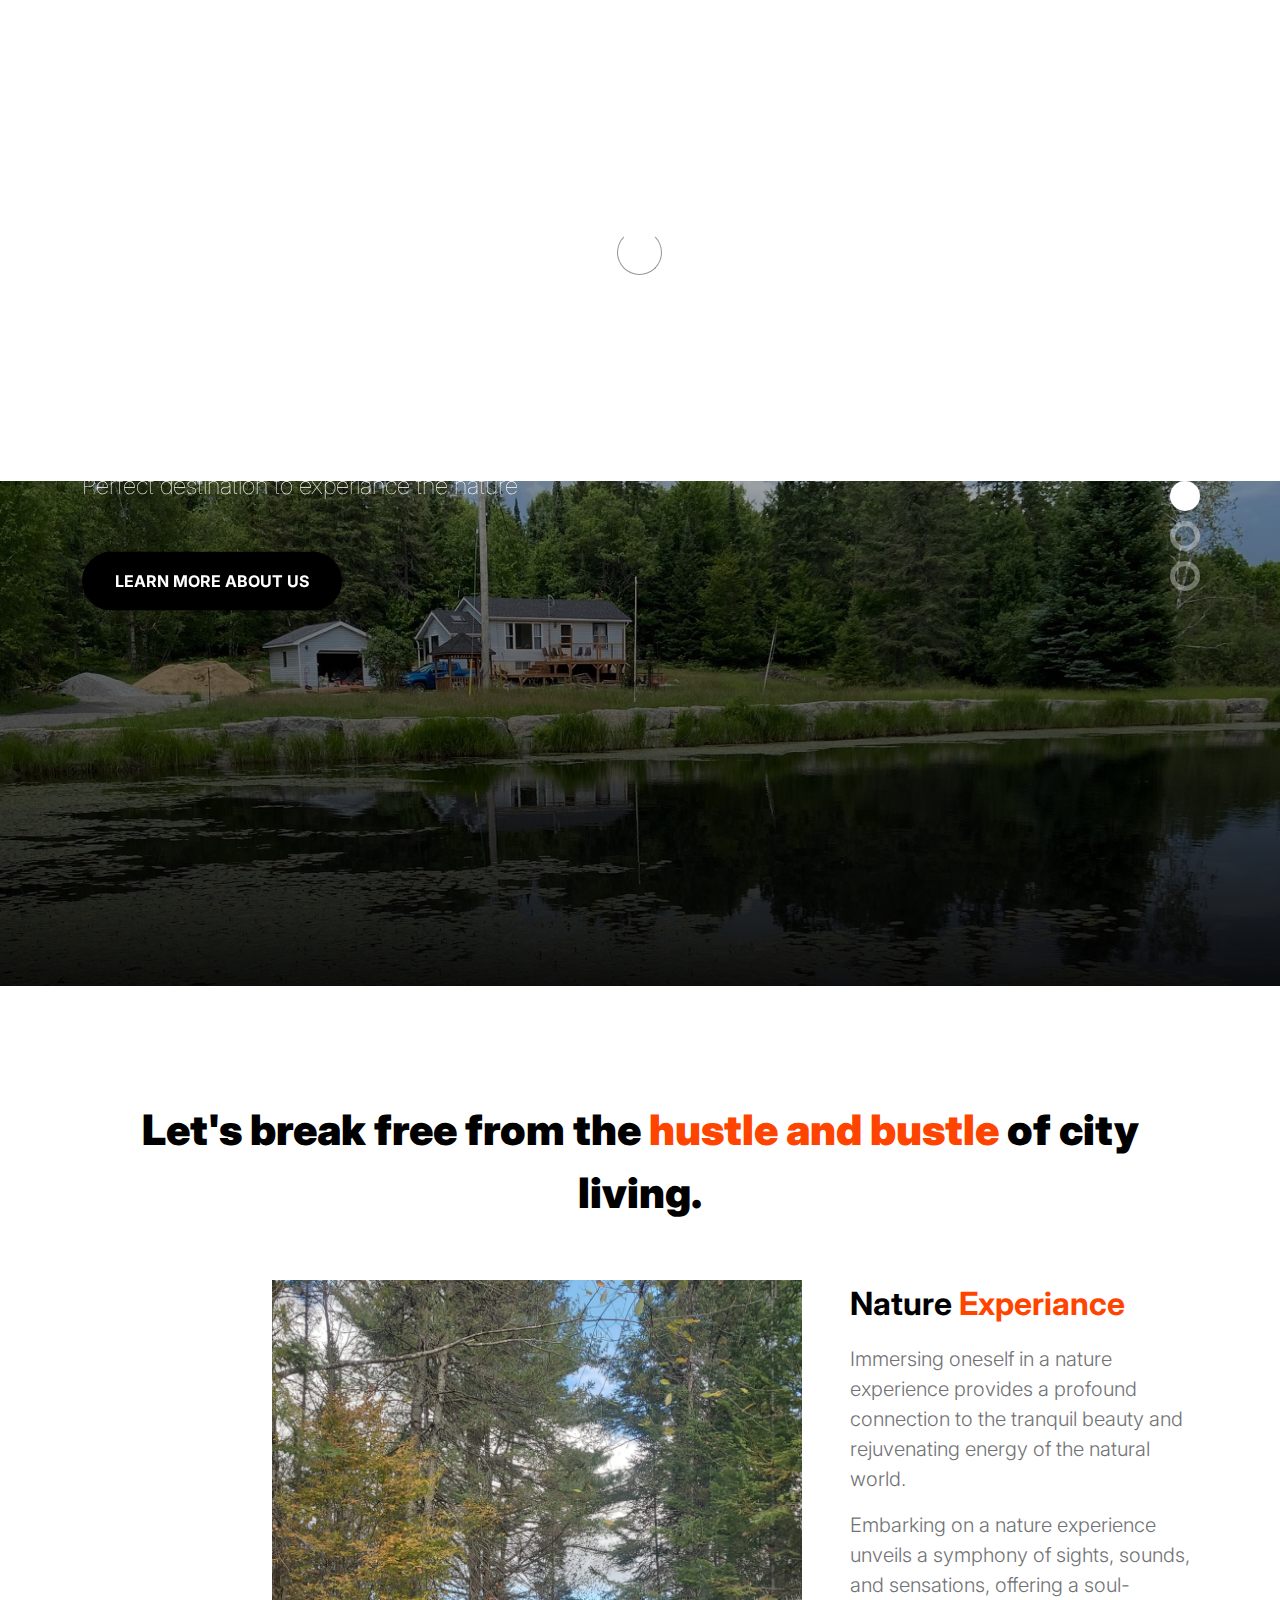
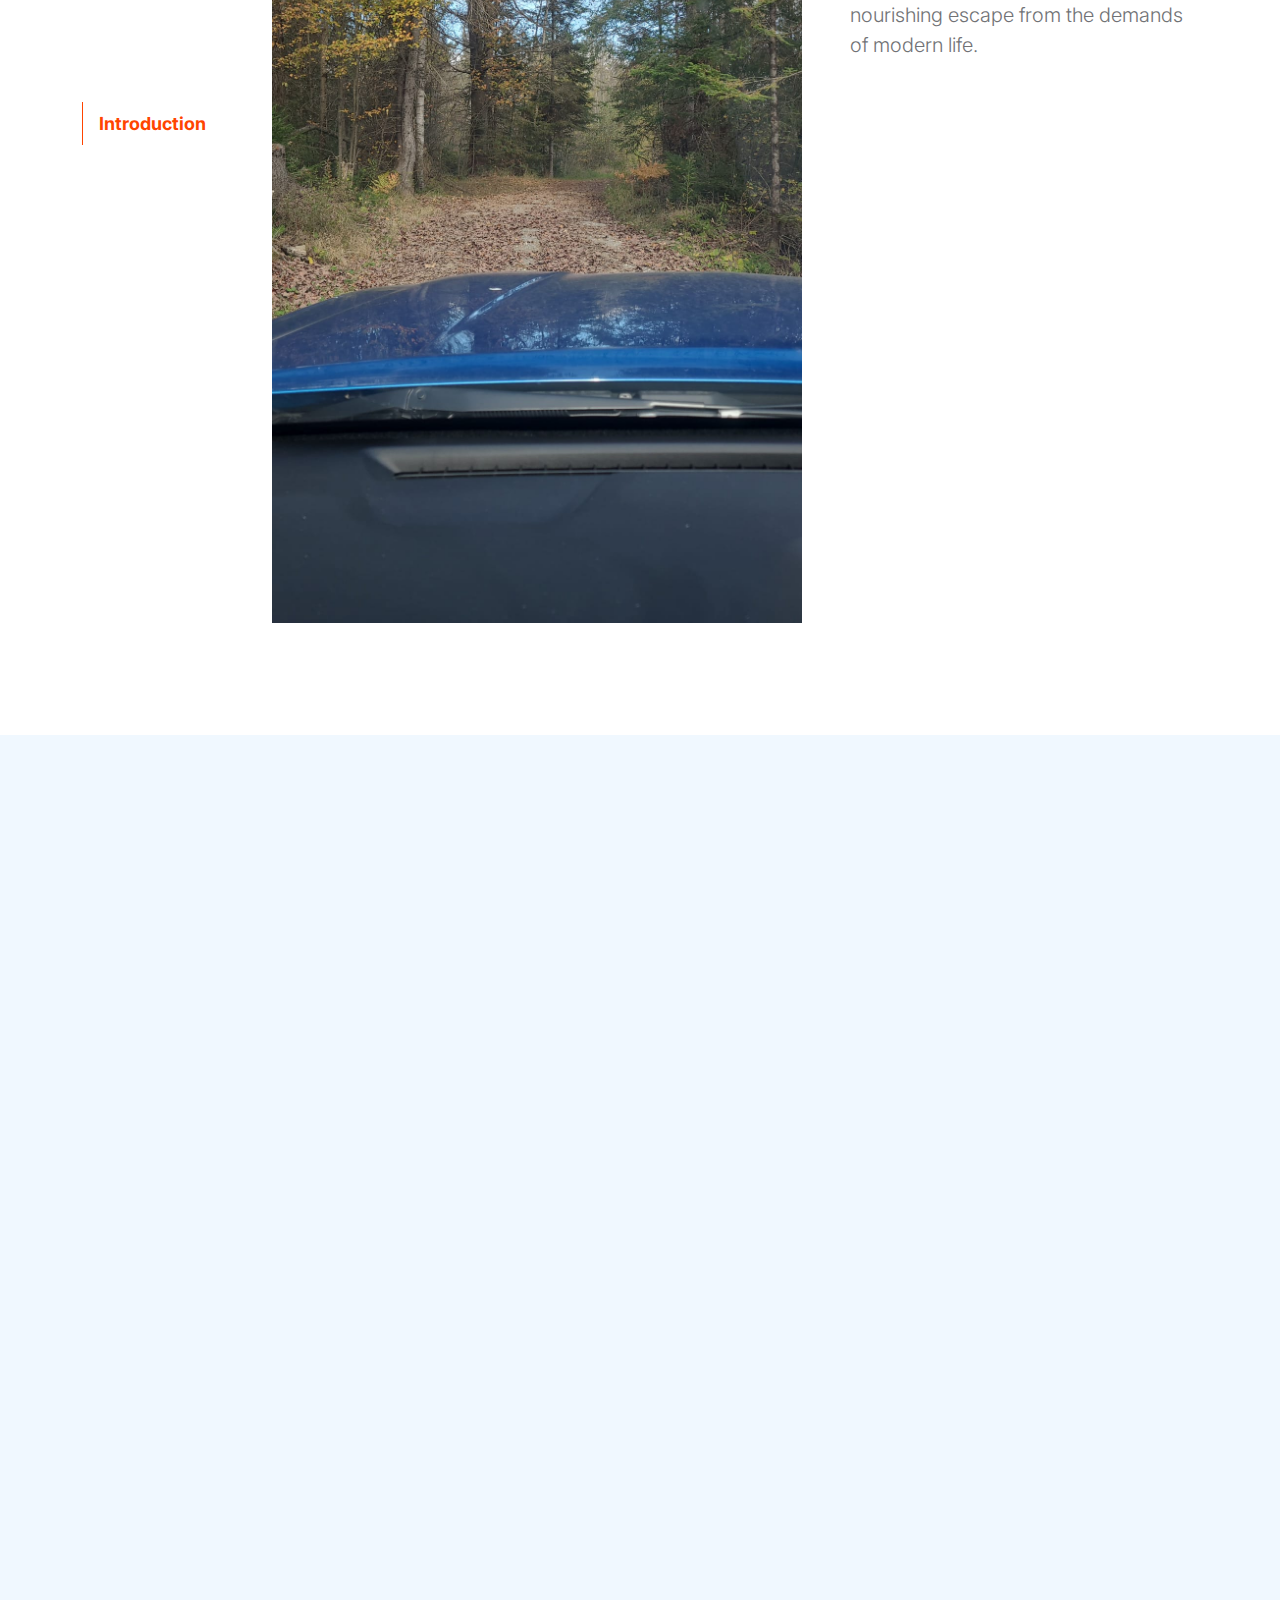
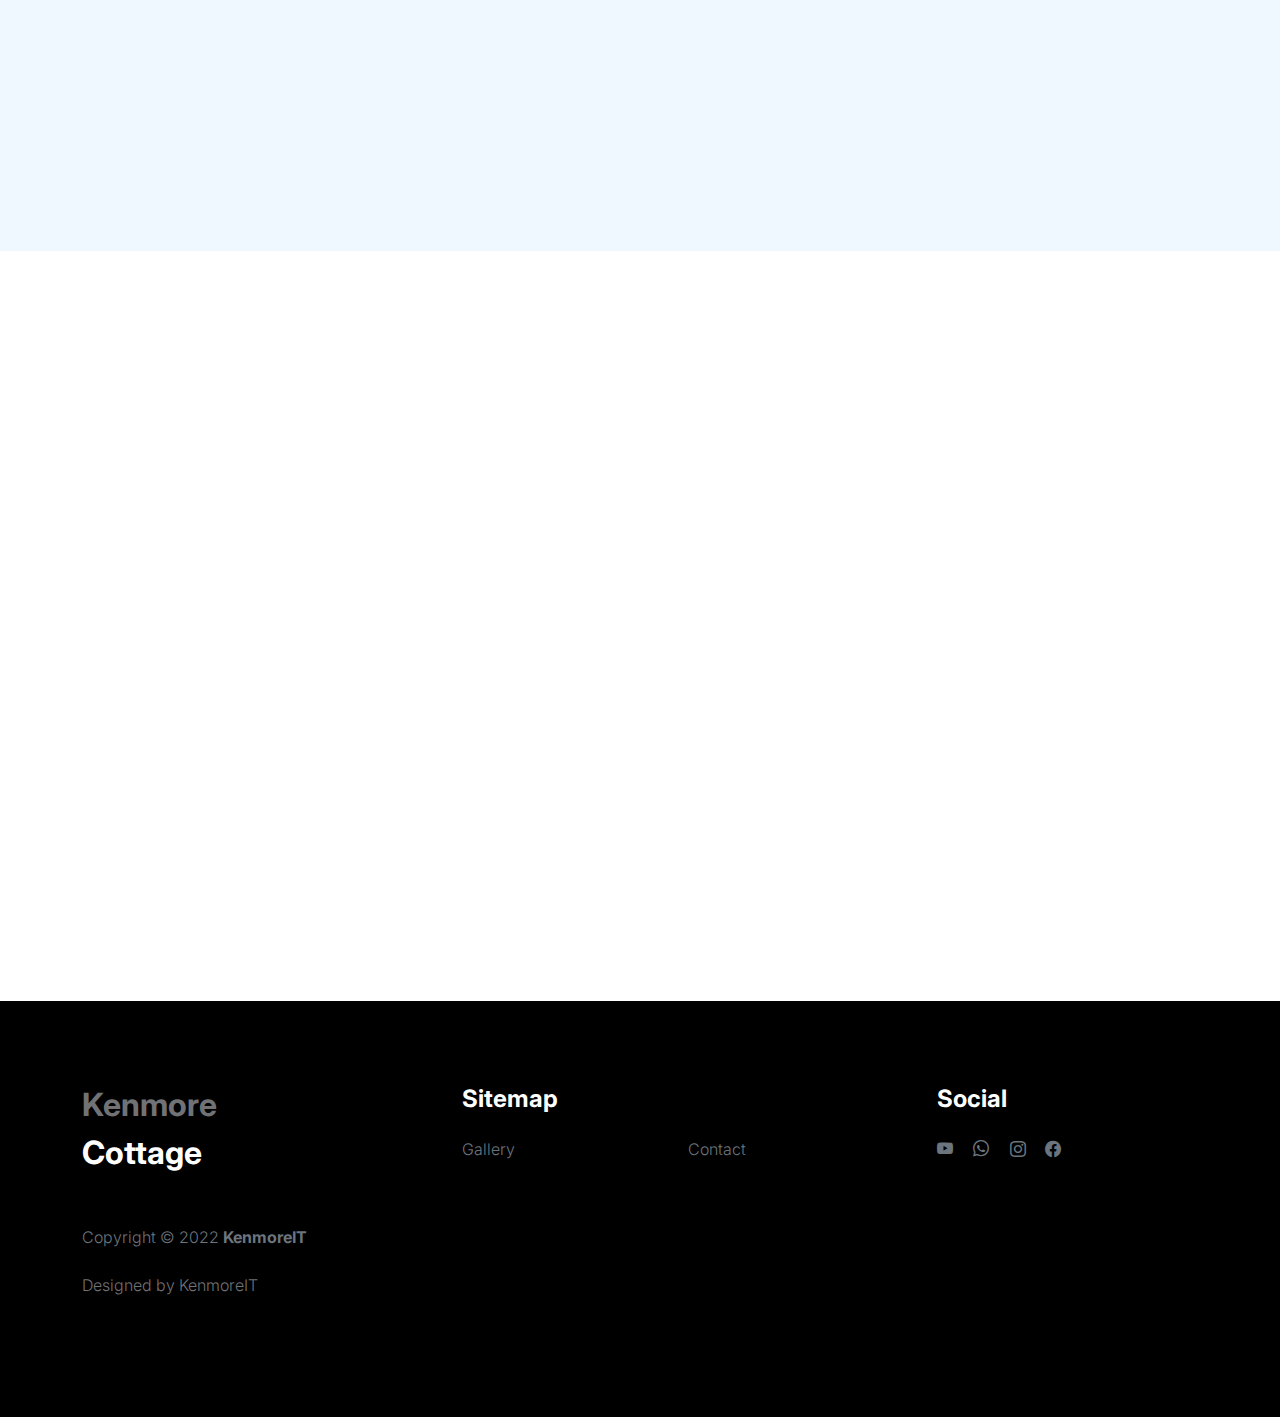
<file: index.html>
<!doctype html>
<html lang="en">
    <head>
        <meta charset="utf-8">
        <meta name="viewport" content="width=device-width, initial-scale=1">

        <meta name="description" content="">
        <meta name="author" content="">

        <title>Kenmore Cottage</title>

        <!-- CSS FILES -->
        <link rel="preconnect" href="https://fonts.googleapis.com">

        <link rel="preconnect" href="https://fonts.gstatic.com" crossorigin>

        <link href="https://fonts.googleapis.com/css2?family=Inter:wght@100;300;400;700;900&display=swap" rel="stylesheet">

        <link href="css/bootstrap.min.css" rel="stylesheet">
        <link href="css/bootstrap-icons.css" rel="stylesheet">

        <link rel="stylesheet" href="css/slick.css"/>

        <link href="css/tooplate-little-fashion.css" rel="stylesheet">
<!--

Tooplate 2127 Little Fashion

https://www.tooplate.com/view/2127-little-fashion

-->
    </head>
    
    <body>

        <section class="preloader">
            <div class="spinner">
                <span class="sk-inner-circle"></span>
            </div>
        </section>
    
        <main>

            <nav class="navbar navbar-expand-lg">
                <div class="container">
                    <button class="navbar-toggler" type="button" data-bs-toggle="collapse" data-bs-target="#navbarNav" aria-controls="navbarNav" aria-expanded="false" aria-label="Toggle navigation">
                        <span class="navbar-toggler-icon"></span>
                    </button>

                    <a class="navbar-brand" href="index.html">
                        <strong><span>Kenmore</span>Cottage</strong>
                    </a>

                    <div class="d-lg-none">
                        <a href="tel:+1 (416) 706-3302" class="bi-telephone custom-icon me-3">&nbsp; Call Now</a>
                        <!-- <a href="product-detail.html" class="bi-bag custom-icon"></a> -->
                    </div>

                    <div class="collapse navbar-collapse" id="navbarNav">
                        <ul class="navbar-nav mx-auto">
                            <li class="nav-item">
                                <a class="nav-link active" href="index.html">Home</a>
                            </li>

                            <!-- <li class="nav-item">
                                <a class="nav-link" href="about.html">Story</a>
                            </li> -->

                            <li class="nav-item">
                                <a class="nav-link" href="products.html">Gallery</a>
                            </li>

                            <!-- <li class="nav-item">
                                <a class="nav-link" href="faq.html">FAQs</a>
                            </li> -->

                            <li class="nav-item">
                                <a class="nav-link" href="contact.html">Contact Us</a>
                            </li>
                        </ul>

                        <div class="d-none d-lg-block">
                            <a href="tel:+1 (416) 706-3302" class="bi-telephone custom-icon me-3">&nbsp; Call Now</a>

                            <!-- <a href="product-detail.html" class="bi-bag custom-icon"></a> -->
                        </div>
                    </div>
                </div>
            </nav>

            <section class="slick-slideshow">   
                <div class="slick-custom">
                    <img src="images/slideshow/ExternalImage1.png" class="img-fluid" alt="">

                    <div class="slick-bottom">
                        <div class="container">
                            <div class="row">
                                <div class="col-lg-6 col-10">
                                    <h1 class="slick-title">Scenic Location</h1>

                                    <p class="lead text-white mt-lg-3 mb-lg-5">Perfect destination to experiance the nature</p>

                                    <a href="about.html" class="btn custom-btn">Learn more about us</a>
                                </div>
                            </div>
                        </div>
                    </div>
                </div>

                <div class="slick-custom">
                    <img src="images/slideshow/ExternalImage2.png" class="img-fluid" alt="">

                    <div class="slick-bottom">
                        <div class="container">
                            <div class="row">
                                <div class="col-lg-6 col-10">
                                    <h1 class="slick-title">Wanted to Experiance</h1>

                                    <p class="lead text-white mt-lg-3 mb-lg-5">Are you intrested to experiance the nature ?</p>

                                    <a href="contact.html" class="btn custom-btn">Contact us</a>
                                </div>
                            </div>
                        </div>
                    </div>
                </div>

                <div class="slick-custom">
                    <img src="images/slideshow/ExternalImage3.png" class="img-fluid" alt="">

                    <div class="slick-bottom">
                        <div class="container">
                            <div class="row">
                                <div class="col-lg-6 col-10">
                                    <h1 class="slick-title">Relaxation and Wellness</h1>

                                    <p class="lead text-white mt-lg-3 mb-lg-5">Offering spa services, yoga sessions, or wellness programs to enhance relaxation and rejuvenation.</p>

                                    <!-- <a href="contact.html" class="btn custom-btn">Work with us</a> -->
                                </div>
                            </div>
                        </div>
                    </div>
                </div>

            </section>

            <section class="about section-padding">
                <div class="container">
                    <div class="row">

                        <div class="col-12 text-center">
                            <h2 class="mb-5">Let's break free from the <span>hustle and bustle</span> of city living.</h2>
                        </div>

                        <div class="col-lg-2 col-12 mt-auto mb-auto">
                            <ul class="nav nav-pills mb-5 mx-auto justify-content-center align-items-center" id="pills-tab" role="tablist">
                                <li class="nav-item" role="presentation">
                                    <button class="nav-link active" id="pills-home-tab" data-bs-toggle="pill" data-bs-target="#pills-home" type="button" role="tab" aria-controls="pills-home" aria-selected="true">Introduction</button>
                                </li>

                                <!-- <li class="nav-item" role="presentation">
                                    <button class="nav-link" id="pills-youtube-tab" data-bs-toggle="pill" data-bs-target="#pills-youtube" type="button" role="tab" aria-controls="pills-youtube" aria-selected="true">How we work?</button>
                                </li>

                                <li class="nav-item" role="presentation">
                                    <button class="nav-link" id="pills-skill-tab" data-bs-toggle="pill" data-bs-target="#pills-skill" type="button" role="tab" aria-controls="pills-skill" aria-selected="false">Capabilites</button>
                                </li> -->
                            </ul>
                        </div>

                        <div class="col-lg-10 col-12">
                            <div class="tab-content mt-2" id="pills-tabContent">
                                <div class="tab-pane fade show active" id="pills-home" role="tabpanel" aria-labelledby="pills-home-tab">

                                    <div class="row">
                                        <div class="col-lg-7 col-12">
                                            <img src="images/cottage/Image 2023-10-15 at 10.13.56 PM.jpeg" class="img-fluid" alt="">
                                        </div>

                                        <div class="col-lg-5 col-12">
                                            <div class="d-flex flex-column h-100 ms-lg-4 mt-lg-0 mt-5">
                                                <h4 class="mb-3">Nature <span>Experiance</span> </h4>

                                                <p>Immersing oneself in a nature experience provides a profound connection to the tranquil beauty and rejuvenating energy of the natural world.</p>

                                                <p>Embarking on a nature experience unveils a symphony of sights, sounds, and sensations, offering a soul-nourishing escape from the demands of modern life.</p>

                                                <!-- <div class="mt-2 mt-lg-auto">
                                                    <a href="about.html" class="custom-link mb-2">
                                                        Learn more about us
                                                        <i class="bi-arrow-right ms-2"></i>
                                                    </a>
                                                </div> -->
                                            </div>
                                        </div>
                                    </div>
                                </div>

                                <!-- <div class="tab-pane fade" id="pills-youtube" role="tabpanel" aria-labelledby="pills-youtube-tab">

                                    <div class="row">
                                        <div class="col-lg-7 col-12">
                                            <div class="ratio ratio-16x9">
                                                <iframe src="https://www.youtube-nocookie.com/embed/f_7JqPDWhfw?controls=0" title="YouTube video player" frameborder="0" allow="accelerometer; autoplay; clipboard-write; encrypted-media; gyroscope; picture-in-picture" allowfullscreen></iframe>
                                            </div>
                                        </div>

                                        <div class="col-lg-5 col-12">
                                            <div class="d-flex flex-column h-100 ms-lg-4 mt-lg-0 mt-5">
                                                <h4 class="mb-3">Life at Studio</h4>

                                                <p>Over three years in business, We’ve had the chance to work on a variety of projects, with companies</p>

                                                <p>Custom work is branding, web design, UI/UX design</p>

                                                <div class="mt-2 mt-lg-auto">
                                                    <a href="contact.html" class="custom-link mb-2">
                                                        Work with us
                                                        <i class="bi-arrow-right ms-2"></i>
                                                    </a>
                                                </div>
                                            </div>
                                        </div>
                                    </div>
                                </div> -->

                                <!-- <div class="tab-pane fade" id="pills-skill" role="tabpanel" aria-labelledby="pills-skill-tab">
                                    <div class="row">
                                        <div class="col-lg-7 col-12">
                                            <img src="images/cody-lannom-G95AReIh_Ko-unsplash.jpeg" class="img-fluid" alt="">
                                        </div>

                                        <div class="col-lg-5 col-12">
                                            <div class="d-flex flex-column h-100 ms-lg-4 mt-lg-0 mt-5">
                                                <h4 class="mb-3">What can help you?</h4>

                                                <p>Over three years in business, We’ve had the chance on projects</p>

                                                <div class="skill-thumb mt-3">

                                                    <strong>Branding</strong>
                                                        <span class="float-end">90%</span>
                                                            <div class="progress">
                                                                <div class="progress-bar progress-bar-primary" role="progressbar" aria-valuenow="90" aria-valuemin="0" aria-valuemax="100" style="width: 90%;"></div>
                                                            </div>

                                                    <strong>Design & Stragety</strong>
                                                        <span class="float-end">70%</span>
                                                            <div class="progress">
                                                                <div class="progress-bar progress-bar-primary" role="progressbar" aria-valuenow="70" aria-valuemin="0" aria-valuemax="100" style="width: 70%;"></div>
                                                            </div>

                                                    <strong>Online Platform</strong>
                                                        <span class="float-end">80%</span>
                                                            <div class="progress">
                                                                <div class="progress-bar progress-bar-primary" role="progressbar" aria-valuenow="80" aria-valuemin="0" aria-valuemax="100" style="width: 80%;"></div>
                                                            </div>

                                                </div>
                                                
                                                <div class="mt-2 mt-lg-auto">
                                                    <a href="products.html" class="custom-link mb-2">
                                                        Explore products
                                                        <i class="bi-arrow-right ms-2"></i>
                                                    </a>
                                                </div>
                                            </div>
                                        </div>
                                    </div>
                                </div> -->

                            </div>
                        </div>

                    </div>
                </div>
            </section>

            <section class="front-product">
                <div class="container-fluid p-0">
                    <div class="row align-items-center">

                        <div class="col-lg-6 col-12">
                            <img src="images/cottage/Image 2023-10-15 at 10.13.57 PM (3).jpeg" class="img-fluid" alt="">
                        </div>

                        <div class="col-lg-6 col-12">
                            <div class="px-5 py-5 py-lg-0">
                                
                                <h2 class="mb-4">Perfect Place for <span>Rest</span></h2>

                                <p class="lead mb-4">Discovering the perfect place for rest is like finding a serene oasis where tranquility embraces you, and the worries of the world gently fade away.</p>

                                <a href="products.html" class="custom-link">
                                    Explore Products
                                    <i class="bi-arrow-right ms-2"></i>
                                </a>
                            </div>
                        </div>

                    </div>
                </div>
            </section>

            <section class="featured-product section-padding">
                <div class="container">
                    <div class="row">
                        
                        <div class="col-12 text-center">
                            <h2 class="mb-5">Highlights</h2>
                        </div>

                        <div class="col-lg-4 col-12 mb-3">
                            <div class="product-thumb">
                                <a href="products.html">
                                    <img src="images/cottage/Image 2023-10-15 at 10.13.56 PM (1).jpeg" class="img-fluid product-image" alt="">
                                </a>

                                <div class="product-top d-flex">
                                    <!-- <span class="product-alert me-auto">New Arrival</span> -->

                                    <!-- <a href="#" class="bi-heart-fill product-icon"></a> -->
                                </div>

                                <div class="product-info d-flex">
                                    <div>
                                        <h5 class="product-title mb-0">
                                            <a href="products.html" class="product-title-link">Seasonal Appeal</a>
                                        </h5>

                                        <p class="product-p">Tailoring activities and experiences based on the season, such as winter sports or summer water activities.</p>
                                    </div>
                                 </div>
                            </div>
                        </div>

                        <div class="col-lg-4 col-12 mb-3">
                            <div class="product-thumb">
                                <a href="products.html">
                                    <img src="images/cottage/Image 2023-10-15 at 10.13.57 PM (2).jpeg" class="img-fluid product-image" alt="">
                                </a>

                                <!-- <div class="product-top d-flex">
                                    <span class="product-alert">Low Price</span>

                                    <a href="#" class="bi-heart-fill product-icon ms-auto"></a>
                                </div> -->

                                <div class="product-info d-flex">
                                    <div>
                                        <h5 class="product-title mb-0">
                                            <a href="products.html" class="product-title-link">Nature Integration</a>
                                        </h5>

                                        <p class="product-p">Emphasizing a close connection to nature, with well-maintained landscapes and possibly on-site nature trails.</p>
                                    </div>

                                </div>
                            </div>
                        </div>

                        <div class="col-lg-4 col-12">
                            <div class="product-thumb">
                                <a href="products.html">
                                    <img src="images/cottage/Image 2023-10-15 at 10.13.57 PM.jpeg" class="img-fluid product-image" alt="">
                                </a>

                                <div class="product-top d-flex">
                                    <a href="#" class="bi-heart-fill product-icon ms-auto"></a>
                                </div>

                                <div class="product-info d-flex">
                                    <div>
                                        <h5 class="product-title mb-0">
                                            <a href="products.html" class="product-title-link">Outdoor Activities</a>
                                        </h5>

                                        <p class="product-p">Access to various recreational activities such as hiking, fishing, boating, or simply enjoying nature walks.</p>
                                    </div>

                                </div>
                            </div>
                        </div>

                        <div class="col-12 text-center">
                            <a href="products.html" class="view-all">View Gallery</a>
                        </div>

                    </div>
                </div>
            </section>

        </main>

        <footer class="site-footer">
            <div class="container">
                <div class="row">

                    <div class="col-lg-3 col-10 me-auto mb-4">
                        <h4 class="text-white mb-3"><a href="index.html">Kenmore</a> Cottage</h4>
                        <p class="copyright-text text-muted mt-lg-5 mb-4 mb-lg-0">Copyright © 2022 <strong>KenmoreIT</strong></p>
                        <br>
                        <p class="copyright-text">Designed by <a href="#">KenmoreIT</a></p>
                    </div>

                    <div class="col-lg-5 col-8">
                        <h5 class="text-white mb-3">Sitemap</h5>

                        <ul class="footer-menu d-flex flex-wrap">
                            <!-- <li class="footer-menu-item"><a href="about.html" class="footer-menu-link">Story</a></li> -->

                            <li class="footer-menu-item"><a href="#" class="footer-menu-link">Gallery</a></li>

                            <!-- <li class="footer-menu-item"><a href="#" class="footer-menu-link">Privacy policy</a></li> -->

                            <!-- <li class="footer-menu-item"><a href="#" class="footer-menu-link">FAQs</a></li> -->

                            <li class="footer-menu-item"><a href="#" class="footer-menu-link">Contact</a></li>
                        </ul>
                    </div>

                    <div class="col-lg-3 col-4">
                        <h5 class="text-white mb-3">Social</h5>

                        <ul class="social-icon">

                            <li><a href="#" class="social-icon-link bi-youtube"></a></li>

                            <li><a href="#" class="social-icon-link bi-whatsapp"></a></li>

                            <li><a href="#" class="social-icon-link bi-instagram"></a></li>

                            <li><a href="#" class="social-icon-link bi-facebook"></a></li>
                        </ul>
                    </div>

                </div>
            </div>
        </footer>

        <!-- JAVASCRIPT FILES -->
        <script src="js/jquery.min.js"></script>
        <script src="js/bootstrap.bundle.min.js"></script>
        <script src="js/Headroom.js"></script>
        <script src="js/jQuery.headroom.js"></script>
        <script src="js/slick.min.js"></script>
        <script src="js/custom.js"></script>

    </body>
</html>
</file>
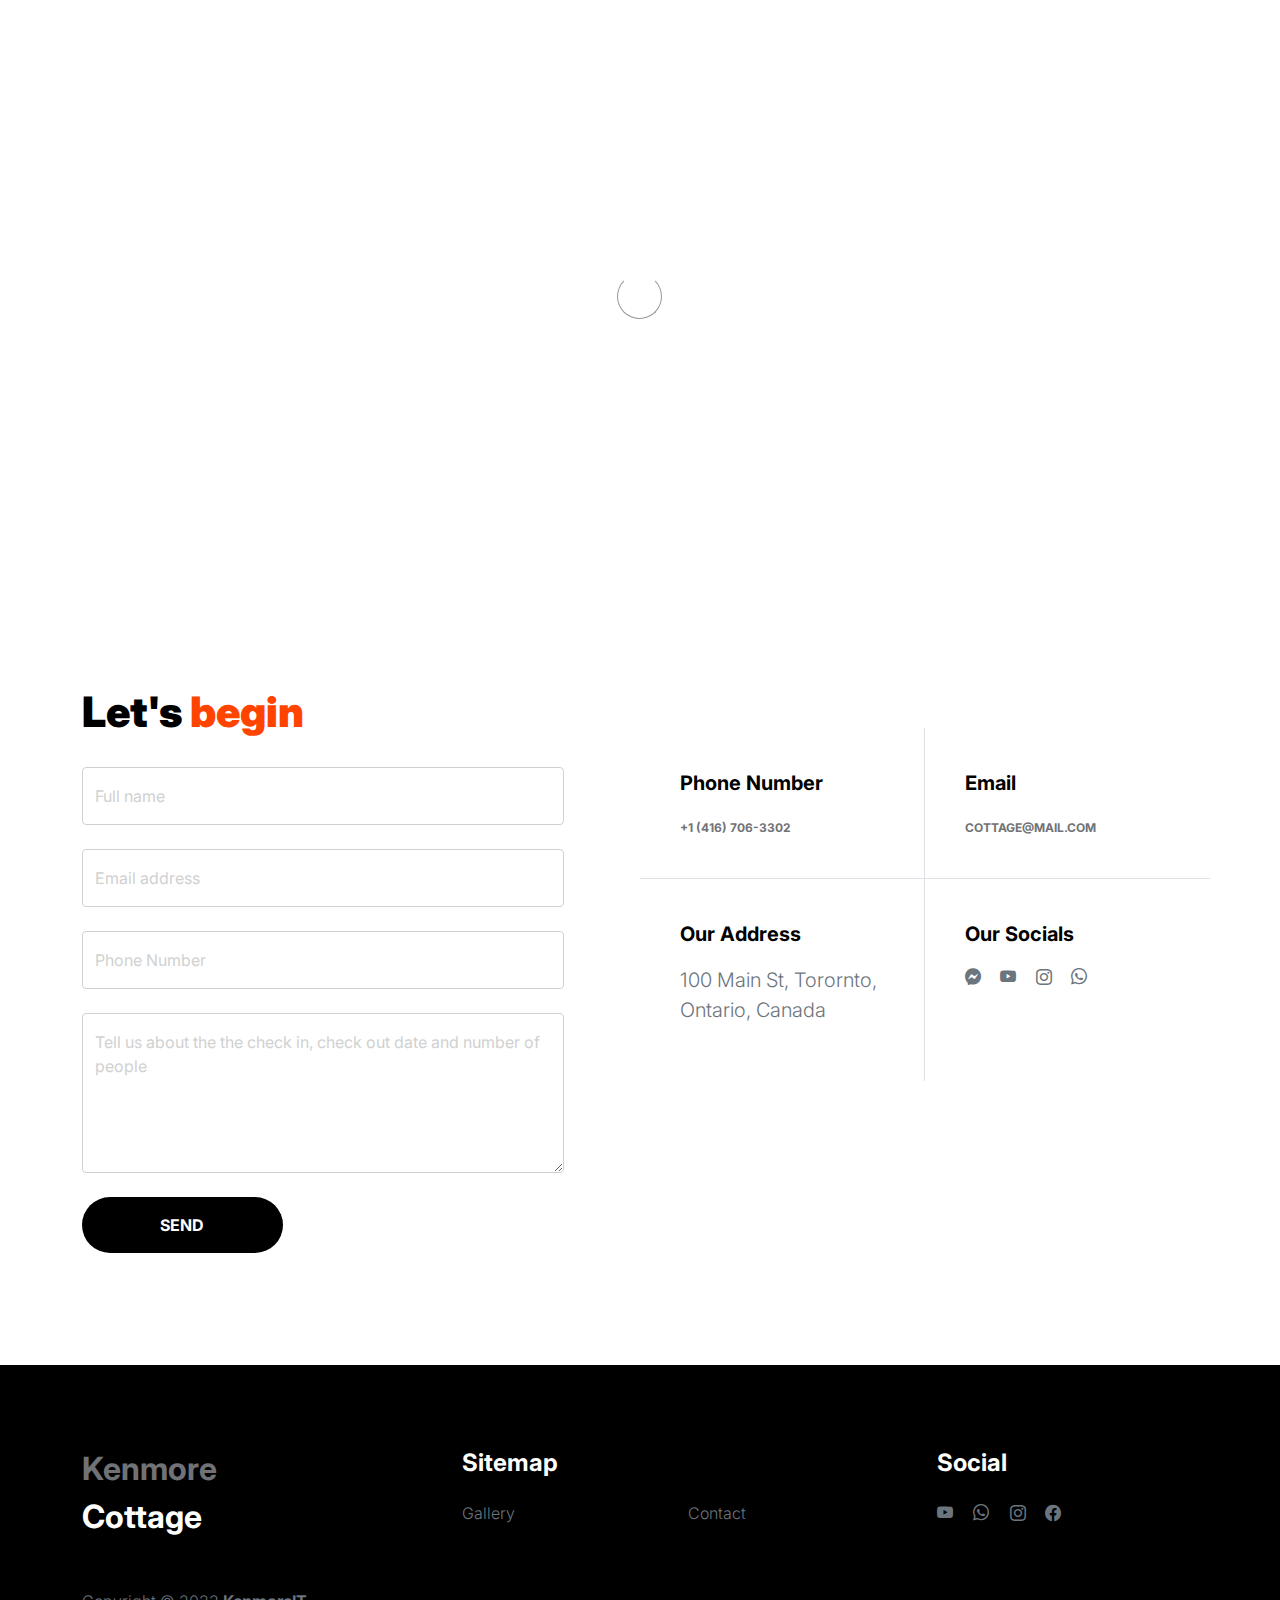
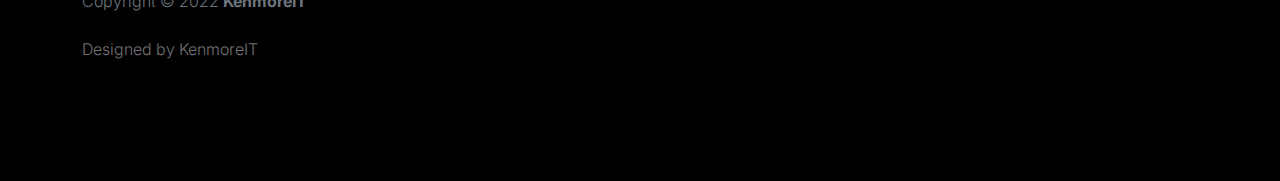
<file: contact.html>
<!doctype html>
<html lang="en">
    <head>
        <meta charset="utf-8">
        <meta name="viewport" content="width=device-width, initial-scale=1">

        <meta name="description" content="">
        <meta name="author" content="">

        <title>Kenmore Cottage</title>

        <!-- CSS FILES -->
        <link rel="preconnect" href="https://fonts.googleapis.com">

        <link rel="preconnect" href="https://fonts.gstatic.com" crossorigin>

        <link href="https://fonts.googleapis.com/css2?family=Inter:wght@100;300;400;700;900&display=swap" rel="stylesheet">

        <link href="css/bootstrap.min.css" rel="stylesheet">
        <link href="css/bootstrap-icons.css" rel="stylesheet">

        <link rel="stylesheet" href="css/slick.css"/>

        <link href="css/tooplate-little-fashion.css" rel="stylesheet">
        
<!--

Tooplate 2127 Little Fashion

https://www.tooplate.com/view/2127-little-fashion

-->
    </head>
    
    <body>

        <section class="preloader">
            <div class="spinner">
                <span class="sk-inner-circle"></span>
            </div>
        </section>
    
        <main>

            <nav class="navbar navbar-expand-lg">
                <div class="container">
                    <button class="navbar-toggler" type="button" data-bs-toggle="collapse" data-bs-target="#navbarNav" aria-controls="navbarNav" aria-expanded="false" aria-label="Toggle navigation">
                        <span class="navbar-toggler-icon"></span>
                    </button>

                    <a class="navbar-brand" href="index.html">
                        <strong><span>Kenmore</span> Cottage</strong>
                    </a>

                    <div class="d-lg-none">
                        <a href="tel:+1 (416) 706-3302" class="bi-telephone custom-icon me-3">&nbsp; Call Now</a>
                    </div>

                    <div class="collapse navbar-collapse" id="navbarNav">
                        <ul class="navbar-nav mx-auto">
                            <li class="nav-item">
                                <a class="nav-link" href="index.html">Home</a>
                            </li>

                            <!-- <li class="nav-item">
                                <a class="nav-link" href="about.html">Story</a>
                            </li> -->

                            <li class="nav-item">
                                <a class="nav-link" href="products.html">Gallery</a>
                            </li>

                            <!-- <li class="nav-item">
                                <a class="nav-link" href="faq.html">FAQs</a>
                            </li> -->

                            <li class="nav-item">
                                <a class="nav-link active" href="contact.html">Contact</a>
                            </li>
                        </ul>

                        <div class="d-none d-lg-block">
                            <a href="tel:+1 (416) 706-3302" class="bi-telephone custom-icon me-3">&nbsp; Call Now</a>

                            <!-- <a href="product-detail.html" class="bi-bag custom-icon"></a> -->
                        </div>
                    </div>
                </div>
            </nav>

            <header class="site-header section-padding-img site-header-image">
                <div class="container">
                    <div class="row">

                        <div class="col-lg-10 col-12 header-info">
                            <h1>
                                <span class="d-block text-primary">Say hello to us</span>
                                <span class="d-block text-dark">Get Guote ?</span>
                            </h1>
                        </div>
                    </div>
                </div>

                <img src="images/cottage/Image 2023-10-15 at 10.13.57 PM.jpeg" class="header-image img-fluid" alt="">
            </header>

            <section class="contact section-padding">
                <div class="container">
                    <div class="row">
                        
                        <div class="col-lg-6 col-12">
                            <h2 class="mb-4">Let's <span>begin</span></h2>

                            <form class="contact-form me-lg-5 pe-lg-3" role="form">

                                <div class="form-floating">
                                    <input type="text" name="name" id="name" class="form-control" placeholder="Full name" required>

                                    <label for="name">Full name</label>
                                </div>

                                <div class="form-floating my-4">
                                    <input type="email" name="email" id="email" pattern="[^ @]*@[^ @]*" class="form-control" placeholder="Email address" required>

                                    <label for="email">Email address</label>
                                </div>
                                
                                <div class="form-floating my-4">
                                    <input type="subject" name="subject" id="subject"class="form-control" placeholder="Subject" required>

                                    <label for="subject">Phone Number</label>
                                </div>

                                <div class="form-floating mb-4">
                                    <textarea id="message" name="message" class="form-control" placeholder="Leave a comment here" required style="height: 160px"></textarea>

                                    <label for="message">Tell us about the the check in, check out date and number of people </label>
                                </div>

                                <div class="col-lg-5 col-6">
                                    <button type="submit" class="form-control">Send</button>
                                </div>
                            </form>
                        </div>

                        <div class="col-lg-6 col-12 mt-5 ms-auto">
                            <div class="row">
                                <div class="col-6 border-end contact-info">
                                    <h6 class="mb-3">Phone Number</h6>

                                    <a href="mailto:hello@company.com" class="custom-link">
                                        +1 (416) 706-3302
                                        <i class="bi-arrow-right ms-2"></i>
                                    </a>
                                </div>

                                <div class="col-6 contact-info">
                                	<h6 class="mb-3">Email</h6>

                                    <a href="mailto:studio@company.com" class="custom-link">
                                        cottage@mail.com
                                        <i class="bi-arrow-right ms-2"></i>
                                    </a>
                                </div>

                                <div class="col-6 border-top border-end contact-info">
                                    <h6 class="mb-3">Our Address</h6>

                                    <p class="text-muted"> 100 Main St, Torornto, Ontario, Canada</p>
                                </div>

                                <div class="col-6 border-top contact-info">
                                    <h6 class="mb-3">Our Socials</h6>

                                    <ul class="social-icon">

                                        <li><a href="#" class="social-icon-link bi-messenger"></a></li>

                                        <li><a href="#" class="social-icon-link bi-youtube"></a></li>

                                        <li><a href="#" class="social-icon-link bi-instagram"></a></li>

                                        <li><a href="#" class="social-icon-link bi-whatsapp"></a></li>
                                    </ul>
                                </div>
                            </div>
                        </div>

                    </div>
                </div>
            </section>
        </main>

        <footer class="site-footer">
            <div class="container">
                <div class="row">

                    <div class="col-lg-3 col-10 me-auto mb-4">
                        <h4 class="text-white mb-3"><a href="index.html">Kenmore</a> Cottage</h4>
                        <p class="copyright-text text-muted mt-lg-5 mb-4 mb-lg-0">Copyright © 2022 <strong>KenmoreIT</strong></p>
                        <br>
                        <p class="copyright-text">Designed by <a href="#">KenmoreIT</a></p>
                    </div>

                    <div class="col-lg-5 col-8">
                        <h5 class="text-white mb-3">Sitemap</h5>

                        <ul class="footer-menu d-flex flex-wrap">
                            <!-- <li class="footer-menu-item"><a href="about.html" class="footer-menu-link">Story</a></li> -->

                            <li class="footer-menu-item"><a href="#" class="footer-menu-link">Gallery</a></li>

                            <!-- <li class="footer-menu-item"><a href="#" class="footer-menu-link">Privacy policy</a></li> -->

                            <!-- <li class="footer-menu-item"><a href="#" class="footer-menu-link">FAQs</a></li> -->

                            <li class="footer-menu-item"><a href="#" class="footer-menu-link">Contact</a></li>
                        </ul>
                    </div>

                    <div class="col-lg-3 col-4">
                        <h5 class="text-white mb-3">Social</h5>

                        <ul class="social-icon">

                            <li><a href="#" class="social-icon-link bi-youtube"></a></li>

                            <li><a href="#" class="social-icon-link bi-whatsapp"></a></li>

                            <li><a href="#" class="social-icon-link bi-instagram"></a></li>

                            <li><a href="#" class="social-icon-link bi-facebook"></a></li>
                        </ul>
                    </div>

                </div>
            </div>
        </footer>

        <!-- JAVASCRIPT FILES -->
        <script src="js/jquery.min.js"></script>
        <script src="js/bootstrap.bundle.min.js"></script>
        <script src="js/Headroom.js"></script>
        <script src="js/jQuery.headroom.js"></script>
        <script src="js/slick.min.js"></script>
        <script src="js/custom.js"></script>
    </body>
</html>
</file>
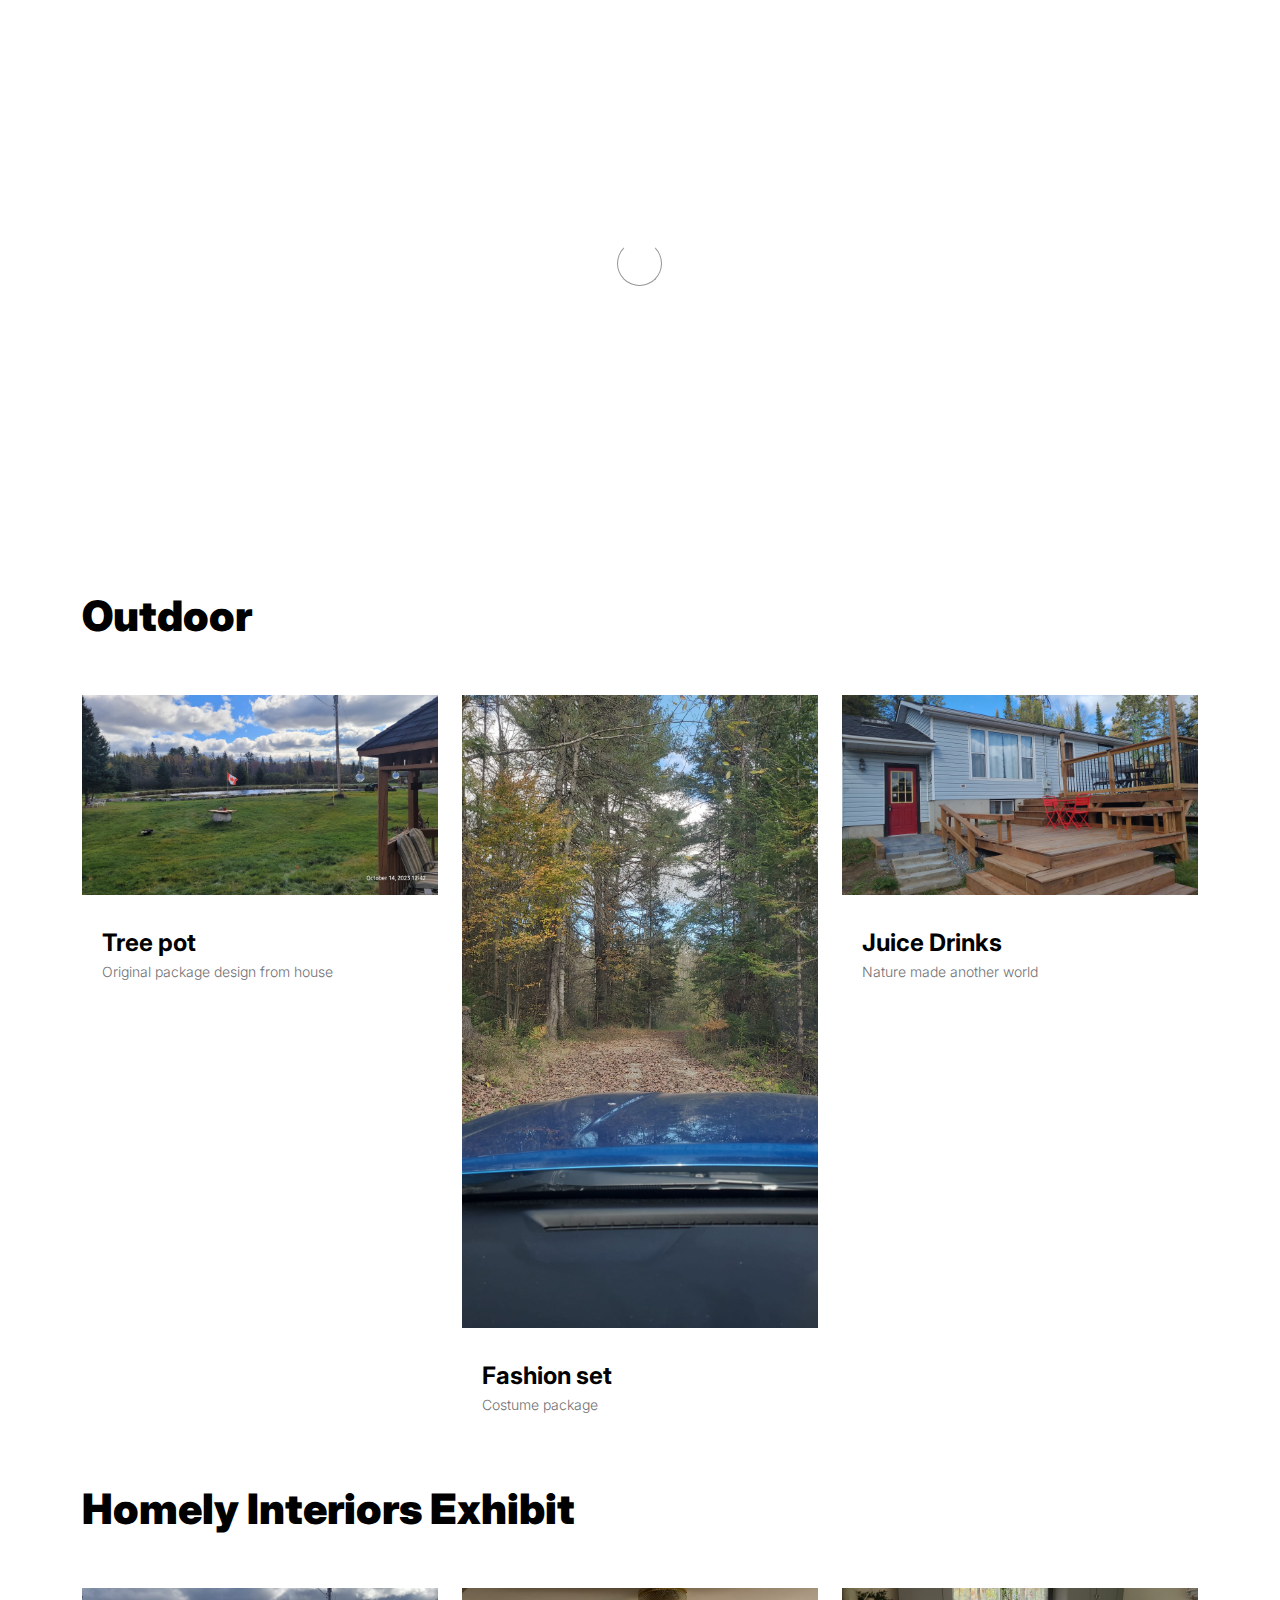
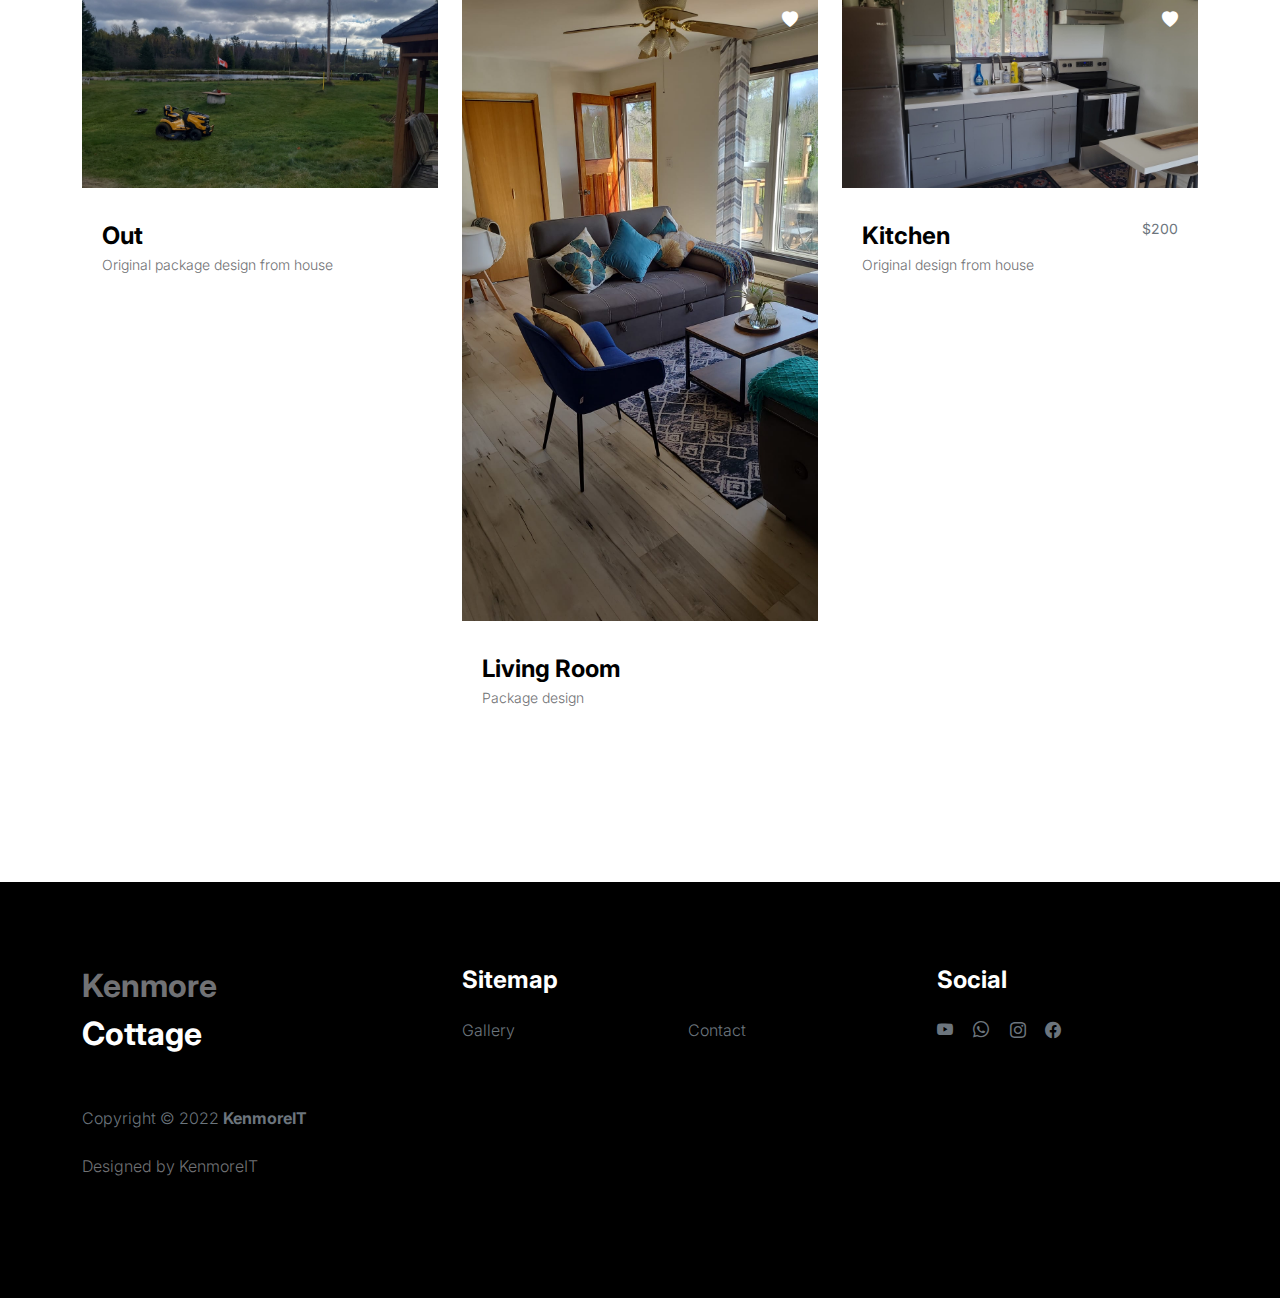
<file: products.html>
<!doctype html>
<html lang="en">
    <head>
        <meta charset="utf-8">
        <meta name="viewport" content="width=device-width, initial-scale=1">

        <meta name="description" content="">
        <meta name="author" content="">

        <title>Kenmore Cottage</title>

        <!-- CSS FILES -->
        <link rel="preconnect" href="https://fonts.googleapis.com">

        <link rel="preconnect" href="https://fonts.gstatic.com" crossorigin>

        <link href="https://fonts.googleapis.com/css2?family=Inter:wght@100;300;400;700;900&display=swap" rel="stylesheet">

        <link href="css/bootstrap.min.css" rel="stylesheet">
        <link href="css/bootstrap-icons.css" rel="stylesheet">

        <link rel="stylesheet" href="css/slick.css"/>

        <link href="css/tooplate-little-fashion.css" rel="stylesheet">
<!--

Tooplate 2127 Little Fashion

https://www.tooplate.com/view/2127-little-fashion

-->
    </head>
    
    <body>

        <section class="preloader">
            <div class="spinner">
                <span class="sk-inner-circle"></span>
            </div>
        </section>
    
        <main>

            <nav class="navbar navbar-expand-lg">
                <div class="container">
                    <button class="navbar-toggler" type="button" data-bs-toggle="collapse" data-bs-target="#navbarNav" aria-controls="navbarNav" aria-expanded="false" aria-label="Toggle navigation">
                        <span class="navbar-toggler-icon"></span>
                    </button>

                    <a class="navbar-brand" href="index.html">
                        <strong><span>Kenmore</span> Cottage</strong>
                    </a>

                    <div class="d-lg-none">
                        <a href="tel:+1 (416) 706-3302" class="bi-telephone custom-icon me-3">&nbsp; Call Now</a>

                    </div>

                    <div class="collapse navbar-collapse" id="navbarNav">
                        <ul class="navbar-nav mx-auto">
                            <li class="nav-item">
                                <a class="nav-link" href="index.html">Home</a>
                            </li>

                            <!-- <li class="nav-item">
                                <a class="nav-link" href="about.html">Story</a>
                            </li> -->

                            <li class="nav-item">
                                <a class="nav-link active" href="products.html">Gallery</a>
                            </li>

                            <!-- <li class="nav-item">
                                <a class="nav-link" href="faq.html">FAQs</a>
                            </li> -->

                            <li class="nav-item">
                                <a class="nav-link" href="contact.html">Contact</a>
                            </li>
                        </ul>

                        <div class="d-none d-lg-block">
                            <a href="tel:+1 (416) 706-3302" class="bi-telephone custom-icon me-3">&nbsp; Call Now</a>
                            <!-- <a href="product-detail.html" class="bi-bag custom-icon"></a> -->
                        </div>
                    </div>
                </div>
            </nav>

            <header class="site-header section-padding d-flex justify-content-center align-items-center">
                <div class="container">
                    <div class="row">

                        <div class="col-lg-10 col-12">
                            <h1>
                                <span class="d-block text-primary">A Glimpse of</span>
                                <span class="d-block text-dark">Kenmore Cottage</span>
                            </h1>
                        </div>
                    </div>
                </div>
            </header>

            <section class="products section-padding">
                <div class="container">
                    <div class="row">
                        
                        <div class="col-12">
                            <h2 class="mb-5">Outdoor</h2>
                        </div>

                        <div class="col-lg-4 col-12 mb-3">
                            <div class="product-thumb">
                                <a href="">
                                    <img src="images/cottage/Image 2023-10-15 at 10.13.56 PM (1).jpeg" class="img-fluid product-image" alt="">
                                </a>

                                

                                <div class="product-info d-flex">
                                    <div>
                                        <h5 class="product-title mb-0">
                                            <a href="product-detail.html" class="product-title-link">Tree pot</a>
                                        </h5>

                                        <p class="product-p">Original package design from house</p>
                                    </div>

                                </div>
                            </div>
                        </div>

                        <div class="col-lg-4 col-12 mb-3">
                            <div class="product-thumb">
                                <a href="">
                                    <img src="images/cottage/Image 2023-10-15 at 10.13.56 PM.jpeg" class="img-fluid product-image" alt="">
                                </a>

                                <div class="product-info d-flex">
                                    <div>
                                        <h5 class="product-title mb-0">
                                            <a href="product-detail.html" class="product-title-link">Fashion set</a>
                                        </h5>

                                        <p class="product-p">Costume package</p>
                                    </div>

                                </div>
                            </div>
                        </div>

                        <div class="col-lg-4 col-12">
                            <div class="product-thumb">
                                <a href="product-detail.html">
                                    <img src="images/cottage/Image 2023-10-15 at 10.13.57 PM (1).jpeg" class="img-fluid product-image" alt="">
                                </a>

                               

                                <div class="product-info d-flex">
                                    <div>
                                        <h5 class="product-title mb-0">
                                            <a href="#" class="product-title-link">Juice Drinks</a>
                                        </h5>

                                        <p class="product-p">Nature made another world</p>
                                    </div>

                                </div>
                            </div>
                        </div>

                        <div class="col-12">
                            <h2 class="mb-5">Homely Interiors Exhibit</h2>
                        </div>

                        <div class="col-lg-4 col-12 mb-3">
                            <div class="product-thumb">
                                <a href="#">
                                    <img src="images/cottage/Image 2023-10-15 at 10.13.57 PM (2).jpeg" class="img-fluid product-image" alt="">
                                </a>

                                <div class="product-info d-flex">
                                    <div>
                                        <h5 class="product-title mb-0">
                                            <a href="#" class="product-title-link">Out</a>
                                        </h5>

                                        <p class="product-p">Original package design from house</p>
                                    </div>
                                </div>
                            </div>
                        </div>

                        <div class="col-lg-4 col-12 mb-3">
                            <div class="product-thumb">
                                <a href="#">
                                    <img src="images/cottage/Image 2023-10-15 at 10.13.57 PM (3).jpeg" class="img-fluid product-image" alt="">
                                </a>

                                <div class="product-top d-flex">
                                    <a href="#" class="bi-heart-fill product-icon ms-auto"></a>
                                </div>

                                <div class="product-info d-flex">
                                    <div>
                                        <h5 class="product-title mb-0">
                                            <a href="product-detail.html" class="product-title-link">Living Room</a>
                                        </h5>

                                        <p class="product-p">Package design</p>
                                    </div>

                                </div>
                            </div>
                        </div>

                        <div class="col-lg-4 col-12 mb-3">
                            <div class="product-thumb">
                                <a href="#">
                                    <img src="images/cottage/Image 2023-10-15 at 10.13.57 PM (4).jpeg" class="img-fluid product-image" alt="">
                                </a>

                                <div class="product-top d-flex">
                                    <a href="#" class="bi-heart-fill product-icon ms-auto"></a>
                                </div>

                                <div class="product-info d-flex">
                                    <div>
                                        <h5 class="product-title mb-0">
                                            <a href="#" class="product-title-link">Kitchen</a>
                                        </h5>

                                        <p class="product-p">Original design from house</p>
                                    </div>

                                    <small class="product-price text-muted ms-auto">$200</small>
                                </div>
                            </div>
                        </div>

                    </div>
                </div>
            </section>

        </main>

        <footer class="site-footer">
            <div class="container">
                <div class="row">

                    <div class="col-lg-3 col-10 me-auto mb-4">
                        <h4 class="text-white mb-3"><a href="index.html">Kenmore</a> Cottage</h4>
                        <p class="copyright-text text-muted mt-lg-5 mb-4 mb-lg-0">Copyright © 2022 <strong>KenmoreIT</strong></p>
                        <br>
                        <p class="copyright-text">Designed by <a href="#">KenmoreIT</a></p>
                    </div>

                    <div class="col-lg-5 col-8">
                        <h5 class="text-white mb-3">Sitemap</h5>

                        <ul class="footer-menu d-flex flex-wrap">
                            <!-- <li class="footer-menu-item"><a href="about.html" class="footer-menu-link">Story</a></li> -->

                            <li class="footer-menu-item"><a href="#" class="footer-menu-link">Gallery</a></li>

                            <!-- <li class="footer-menu-item"><a href="#" class="footer-menu-link">Privacy policy</a></li> -->

                            <!-- <li class="footer-menu-item"><a href="#" class="footer-menu-link">FAQs</a></li> -->

                            <li class="footer-menu-item"><a href="#" class="footer-menu-link">Contact</a></li>
                        </ul>
                    </div>

                    <div class="col-lg-3 col-4">
                        <h5 class="text-white mb-3">Social</h5>

                        <ul class="social-icon">

                            <li><a href="#" class="social-icon-link bi-youtube"></a></li>

                            <li><a href="#" class="social-icon-link bi-whatsapp"></a></li>

                            <li><a href="#" class="social-icon-link bi-instagram"></a></li>

                            <li><a href="#" class="social-icon-link bi-facebook"></a></li>
                        </ul>
                    </div>

                </div>
            </div>
        </footer>

        <!-- JAVASCRIPT FILES -->
        <script src="js/jquery.min.js"></script>
        <script src="js/bootstrap.bundle.min.js"></script>
        <script src="js/Headroom.js"></script>
        <script src="js/jQuery.headroom.js"></script>
        <script src="js/slick.min.js"></script>
        <script src="js/custom.js"></script>

    </body>
</html>
</file>
<file: css/tooplate-little-fashion.css>
/*

Tooplate 2127 Little Fashion

https://www.tooplate.com/view/2127-little-fashion

*/


/*---------------------------------------
  CUSTOM PROPERTIES ( VARIABLES )             
-----------------------------------------*/
:root {
  --white-color:                #FFFFFF;
  --primary-color:              #FF4400;
  --section-bg-color:           #f0f8ff;
  --dark-color:                 #000000;
  --grey-color:                 #d0d1d1;
  --p-color:                    #717275;

  --body-font-family:           'Inter', sans-serif;

  --h5-font-size:               24px;
  --p-font-size:                20px;
  --copyright-text-font-size:   16px;
  --product-link-font-size:     14px;
  --custom-link-font-size:      12px;

  --font-weight-thin:           100;
  --font-weight-light:          300;
  --font-weight-normal:         400;
  --font-weight-bold:           700;
  --font-weight-black:          900;
}

body,
html {
  height: 100%;
}

html {
  scroll-behavior: smooth;
}

@media screen and (prefers-reduced-motion: reduce) {
  html {
    scroll-behavior: auto;
  }
}

body {
    background: var(--white-color);
    font-family: var(--body-font-family);    
    position: relative;
}

/*---------------------------------------
  TYPOGRAPHY               
-----------------------------------------*/

h2,
h3,
h4,
h5,
h6 {
  color: var(--dark-color);
  line-height: inherit;
}

h1,
h2,
h3,
h4,
h5,
h6 {
  font-weight: var(--font-weight-bold);
}

h1,
h2 {
  font-weight: var(--font-weight-black);
}

h1 {
  font-size: 64px;
  line-height: normal;
}

h2 {
  font-size: 42px;
}

h3 {
  font-size: 36px;
}

h4 {
  font-size: 32px;
}

h5 {
  font-size: 24px;
}

h6 {
  font-size: 20px;
}

p {
  color: var(--p-color);
  font-size: var(--p-font-size);
  font-weight: var(--font-weight-light);
}

a, 
button {
  touch-action: manipulation;
  transition: all 0.3s;
}

a {
  color: var(--p-color);
  text-decoration: none;
}

a:hover {
  color: var(--primary-color);
}

.text-primary {
  color: var(--primary-color) !important;
}

::selection {
  background: var(--primary-color);
  color: var(--white-color);
}

/*---------------------------------------
  CUSTOM LINK               
-----------------------------------------*/
.custom-link {
  color: var(--p-color);
  font-size: var(--custom-link-font-size);
  font-weight: var(--font-weight-bold);
  text-transform: uppercase;
  position: relative;
}

.custom-link i {
  position: absolute;
  opacity: 0;
  bottom: 0;
  left: 100%;
  transition: all 0.3s;
  line-height: normal;
}

.custom-link:hover i {
  opacity: 1;
  left: 101%;
}

.lead {
  font-size: 1.5rem;
  font-weight: var(--font-weight-thin);
}

b,
strong {
  font-weight: var(--font-weight-bold);
}

/*---------------------------------------
  PRE LOADER               
-----------------------------------------*/
.preloader {
  position: fixed;
  top: 0;
  left: 0;
  width: 100%;
  height: 100%;
  z-index: 99999;
  display: flex;
  flex-flow: row nowrap;
  justify-content: center;
  align-items: center;
  background: none repeat scroll 0 0 var(--white-color);
}

.spinner {
  border: 1px solid transparent;
  border-radius: 5px;
  position: relative;
}

.spinner::before {
  content: '';
  box-sizing: border-box;
  position: absolute;
  top: 50%;
  left: 50%;
  width: 45px;
  height: 45px;
  margin-top: -10px;
  margin-left: -23px;
  border-radius: 50%;
  border: 1px solid #959595;
  border-top-color: var(--white-color);
  animation: spinner .9s linear infinite;
}

@keyframes spinner {
  to {transform: rotate(360deg);}
}

/*---------------------------------------
  CUSTOM BUTTON & ICON              
-----------------------------------------*/
.custom-btn {
  background: var(--dark-color);
  border-radius: 50px;
  color: var(--white-color);
  font-size: var(--copyright-text-font-size);
  text-transform: uppercase;
  padding: 16.50px 20px;
}

.social-btn {
  background: transparent;
  border: 1px solid var(--grey-color);
  color: var(--dark-color);
  text-transform: none;
}

.social-btn:hover {
  border-color: transparent;
}

.cart-form-select {
  border-radius: 0;
  padding-top: 15px;
  padding-bottom: 15px;
}

.cart-btn {
  border-radius: 0;
  width: 100%;
  font-size: var(--product-link-font-size);
}

.custom-btn:hover,
.slick-slideshow .custom-btn:hover {
  background: var(--primary-color);
  color: var(--white-color);
}

.custom-icon {
  color: var(--p-color);
  /* font-size: 24px; */
}

.custom-icon {
  display: inline-block;
  vertical-align: middle;
}

.bi-bag.custom-icon {
  font-size: 17px;
}

.featured-icon {
  color: var(--grey-color);
  font-size: 52px;
}

/*---------------------------------------
  DIV SEPARATOR               
-----------------------------------------*/
.div-separator {
  position: relative;
}

.div-separator::before {
  content: "";
  height: 1px;
  background: var(--grey-color);
  display: block;
  width: 100%;
}

.div-separator span {
  position: absolute;
  top: 50%;
  margin-left: -22.5px;
  left: 50%;
  text-align: center;
  background: var(--white-color);
  margin-top: -11px;
  color: var(--dark-color);
  font-weight: var(--font-weight-bold);
  font-size: 14px;
  width: 35px;
  text-transform: uppercase;
}

/*---------------------------------------
  FULL IMAGE               
-----------------------------------------*/
.full-image-img {
  display: block;
  position: absolute;
  z-index: -1;
  right: 0;
  width: 100%;
  bottom: -120px;
  min-width: 650px;
}

@media (min-width: 1600px) {
  .full-image-img {
    bottom: -200px;
  }
}

/*---------------------------------------
  NAVIGATION               
-----------------------------------------*/
.navbar {
  background: var(--white-color);
  position: fixed;
  top: 0;
  right: 0;
  left: 0;
  padding: 25px 0;
  z-index: 2;
  will-change: transform;
  transition: transform 300ms linear;
}

.navbar span, h2 span, h4 span {
	color: var(--primary-color);
}

.navbar.headroom--not-top {
  padding: 20px 0;
}

.headroom--pinned {
  transform: translate(0, 0);
}

.headroom--unpinned {
  transform: translate(0, -150%);
}

.navbar-brand {
  color: var(--dark-color);
  font-size: 24px;
  font-weight: var(--font-weight-light);
  margin: 0;
  padding: 0;
}

.navbar-expand-lg .navbar-nav .nav-link {
  display: inline-block;
  padding: 0;
  margin-right: 1.5rem;
  margin-left: 1.5rem;
}

.nav-link {
  color: var(--p-color);
  font-size: 16px;
  position: relative;
}

.navbar .nav-link::after {
  position: absolute;
  top: 100%;
  left: 0;
  width: 100%;
  height: 2px;
  background: var(--grey-color);
  content: '';
  opacity: 0;
  -webkit-transition: opacity 0.3s, -webkit-transform 0.3s;
  -moz-transition: opacity 0.3s, -moz-transform 0.3s;
  transition: opacity 0.3s, transform 0.3s;
  -webkit-transform: translateY(10px);
  -moz-transform: translateY(10px);
  transform: translateY(10px);
}

.navbar .nav-link.active::after, 
.navbar .nav-link:hover::after {
  opacity: 1;
  -webkit-transform: translateY(0px);
  -moz-transform: translateY(0px);
  transform: translateY(0px);
}

.navbar .nav-link.active,
.navbar .nav-link:hover {
  color: var(--primary-color);
}

.nav-link:focus, 
.nav-link:hover {
  color: var(--p-color);
}

.navbar-toggler {
  border: 0;
  padding: 0;
  cursor: pointer;
  margin: 0;
  width: 30px;
  height: 35px;
  outline: none;
}

.navbar-toggler:focus {
  outline: none;
  box-shadow: none;
}

.navbar-toggler[aria-expanded="true"] .navbar-toggler-icon {
  background: transparent;
}

.navbar-toggler[aria-expanded="true"] .navbar-toggler-icon:before,
.navbar-toggler[aria-expanded="true"] .navbar-toggler-icon:after {
  transition: top 300ms 50ms ease, -webkit-transform 300ms 350ms ease;
  transition: top 300ms 50ms ease, transform 300ms 350ms ease;
  transition: top 300ms 50ms ease, transform 300ms 350ms ease, -webkit-transform 300ms 350ms ease;
  top: 0;
}

.navbar-toggler[aria-expanded="true"] .navbar-toggler-icon:before {
  transform: rotate(45deg);
}

.navbar-toggler[aria-expanded="true"] .navbar-toggler-icon:after {
  transform: rotate(-45deg);
}

.navbar-toggler .navbar-toggler-icon {
  background: var(--dark-color);
  transition: background 10ms 300ms ease;
  display: block;
  width: 30px;
  height: 2px;
  position: relative;
}

.navbar-toggler .navbar-toggler-icon::before,
.navbar-toggler .navbar-toggler-icon::after {
  transition: top 300ms 350ms ease, -webkit-transform 300ms 50ms ease;
  transition: top 300ms 350ms ease, transform 300ms 50ms ease;
  transition: top 300ms 350ms ease, transform 300ms 50ms ease, -webkit-transform 300ms 50ms ease;
  position: absolute;
  right: 0;
  left: 0;
  background: var(--dark-color);
  width: 30px;
  height: 2px;
  content: '';
}

.navbar-toggler .navbar-toggler-icon:before {
  top: -8px;
}

.navbar-toggler .navbar-toggler-icon:after {
  top: 8px;
}

/*---------------------------------------
  SITE HEADER              
-----------------------------------------*/
.site-header {
  background-color: var(--section-bg-color);
  position: relative;
  overflow: hidden;
  margin-top: 86px;
}

.site-header.section-padding {
  padding-top: 7rem;
  padding-bottom: 7rem;
}

.site-header.section-padding-img {
  padding-top: 10rem;
  padding-bottom: 10rem;
}

.header-image {
  position: absolute;
  top: 0;
  right: 0;
  width: 50%;
  height: 100%;
  object-fit: cover;
}

/*---------------------------------------
  SLICK SLIDESHOW               
-----------------------------------------*/
@media (min-width: 992px) {
  .slick-slideshow {
    height: 100vh;
  }
}

.slick-slideshow {
  margin-top: 86px;
}

.slick-title {
  color: var(--white-color);
}

.slick-custom {
  position: relative;
}

.slick-custom img {
  width: 100%;
  object-fit: cover;
}

.slick-bottom {
  background: linear-gradient(to top, var(--dark-color), transparent 90%);
  position: absolute;
  z-index: 2;
  bottom: 0;
  right: 0;
  left: 0;
  width: 100%;
  height: 100%;
}

.slick-bottom .container {
  position: absolute;
  top: 40%;
  left: 50%;
  transform: translate(-50%, -40%);
}

.slick-overlay {
  background: linear-gradient(to top, #000, transparent 120%);
  position: absolute;
  top: 0;
  right: 0;
  bottom: 0;
  left: 0;
}

.slick-slideshow .custom-btn {
  font-weight: var(--font-weight-bold);
  display: inline-block;
  padding-right: 32px;
  padding-left: 32px;
}

@media (min-width: 576px) {
  .slick-slideshow .slick-dots {
    max-width: 540px;
  }
}

@media (min-width: 768px) {
  .slick-slideshow .slick-dots {
    max-width: 720px;
  }
}

@media (min-width: 992px) {
  .slick-slideshow .slick-dots {
    max-width: 960px;
  }
}

@media (min-width: 1200px) {
  .slick-slideshow .slick-dots {
    max-width: 1140px;
  }
}

@media (min-width: 1400px) {
  .slick-slideshow .slick-dots {
    max-width: 1320px;
  }
}

.slick-slideshow .slick-dots {
  position: absolute;
  z-index: 2;
  top: 50%;
  left: 0;
  right: 0;
  transform: translate(0, -50%);
  margin: 0 auto;
  padding: 0;
}

.slick-slideshow .slick-dots li {
  background: transparent;
  border: 5px solid rgba(255, 255, 255, 0.35);
  border-radius: 100%;
  display: block;
  width: 30px;
  height: 30px;
  margin: 10px;
  padding: 5px;
  margin-left: auto;
  cursor: pointer;
}

.slick-slideshow .slick-dots button {
  background: transparent;
  border: none;
  color: transparent;
  display: block;
  width: 100%;
  height: 0;
  margin: 0;
  padding: 0;
  outline: none;
  height: 0;
}

.slick-slideshow .slick-dots li:hover,
.slick-slideshow .slick-dots .slick-active {
  background: var(--white-color);
}

/*---------------------------------------
  CUSTOM CIRCLE IMAGES               
-----------------------------------------*/

.custom-circle-image {
  border-radius: 100px;
  width: 55px;
  height: 55px;
}

.custom-circle-image.team-image {
  width: 85px;
  height: 85px;
}

/*---------------------------------------
  TESTIMONIAL               
-----------------------------------------*/
.slick-testimonial .slick-list,
.slick-testimonial .slick-track {
  height: 100%;
}

.slick-testimonial {
  margin: auto;
}

.slick-testimonial-caption {
  quotes: '❝' '❞';
  position: relative;
  padding: 5rem 7rem;
}

.slick-testimonial-caption::before {
  content: open-quote;
  display: inline-block;
  color: var(--primary-color);
  font-family: auto;
  font-size: 100px;
  height: 0;
  position: absolute;
  top: 0;
  left: 0;
}

.slick-testimonial .slick-dots {
  text-align: center;
}

.slick-testimonial .slick-dots li {
  background: var(--grey-color);
  display: inline-block;
  vertical-align: top;
  width: 16%;
  height: 1px;
}

.slick-testimonial .slick-dots button {
  background: transparent;
  border: none;
  color: transparent;
  display: block;
  width: 100%;
  height: 0;
  margin: 0;
  padding: 0;
}

.slick-testimonial .slick-dots li:hover,
.slick-testimonial .slick-dots .slick-active {
  background: var(--dark-color);
}

/*---------------------------------------
  SECTION               
-----------------------------------------*/
section {
  content-visibility: auto;
  contain-intrinsic-size: 700px;
}

.section-padding {
  padding-top: 7rem;
  padding-bottom: 7rem;
}

.featured {
  background: var(--section-bg-color);
}

/*---------------------------------------
  ABOUT               
-----------------------------------------*/
.about .nav-pills .nav-item {
  width: 100%;
}

.about .nav-pills .nav-link {
  color: var(--grey-color);
  font-size: 18px;
  font-weight: var(--font-weight-bold);
  border-left: 1px solid var(--grey-color);
  border-radius: 0;
  padding-right: 0;
}

.about .nav-pills .nav-link:hover,
.about .nav-pills .nav-link.active, 
.about .nav-pills .show>.nav-link {
  background: transparent;
  border-left-color: var(--primary-color);
  color: var(--primary-color);
}

/*---------------------------------------
  FAQ ACCORDION               
-----------------------------------------*/
.accordion-item {
  background-color: transparent;
  border-top: 0;
  border-right: 0;
  border-left: 0;
}

.accordion-button {
  background-color: transparent;
  box-shadow: none;
}

.accordion-button:not(.collapsed) {
  background: transparent;
  box-shadow: none;
}

button:focus:not(:focus-visible) {
  border-color: transparent;
  box-shadow: none;
}

.accordion-body {
  border-top: 1px solid rgba(0,0,0,.125);
}

.accordion-button {
  font-size: 1.5rem;
  font-weight: var(--font-weight-normal);
  padding-top: 1.5rem;
  padding-right: 0;
  padding-bottom: 1.5rem;
  padding-left: 0;
}

.accordion-body {
  padding: 2rem 0;
}

/*---------------------------------------
  TEAM MEMBERS               
-----------------------------------------*/
.team {
  background: var(--grey-color);
}

.team-thumb {
  background: var(--white-color);
  position: relative;
  border-radius: .25rem;
  padding: 42px 32px;
}

.team-info {
  width: 100%;
}

.custom-modal-btn {
  background: var(--grey-color);
  color: var(--white-color);
  position: absolute;
  top: 0;
  right: 0;
  bottom: 0;
  margin: auto 32px;
  width: 42px;
  height: 42px;
}

.modal-body {
  padding: 4rem;
}

.modal-header {
  padding-top: 7rem;
  padding-bottom: 5rem;
}

.modal-header .btn-close {
  position: absolute;
  top: 0;
  right: 0;
  font-size: 24px;
  margin: 32px;
}

#cart-modal .modal-header .btn-close {
  z-index: 2;
  margin: 22px;
}

#cart-modal .modal-header {
  border-bottom: 0;
  padding: 0;
}

#cart-modal .modal-footer {
  padding: 2rem 4rem;
}

/*---------------------------------------
  SKILL - PROGRESS BAR               
-----------------------------------------*/
.skill-thumb strong {
  display: inline-block;
  margin-bottom: 6px;
}

.skill-thumb span {
  color: var(--dark-color);
  font-size: 24px;
  font-weight: var(--font-weight-bold);
}

.skill-thumb .progress {
  background: var(--white-color);
  box-shadow: none;
  border-radius: 100px;
  height: 1px;
  margin-bottom: 16px;
}

.skill-thumb .progress .progress-bar-primary {
  background: var(--grey-color);
}

/*---------------------------------------
  PRODUCT               
-----------------------------------------*/
.front-product {
  background: var(--section-bg-color);
}

.product-thumb {
  background: var(--white-color);
  position: relative;
  transition: all 0.5s ease-out;
}

.product-image {
  transition: all 0.5s ease-out;
}

.product-thumb:hover .product-image {
  box-shadow: 0 1rem 3rem rgba(0,0,0,.175);
}

.product-top {
  position: absolute;
  top: 0;
  right: 0;
  left: 0;
  margin: 20px;
}

.product-info {
  padding: 30px 20px;
}

.product-description,
.product-cart-thumb {
  padding: 0 20px;
}

.product-icon {
  color: var(--white-color);
}

.product-title-link {
  color: var(--dark-color);
}

.product-additional-link {
  display: inline-block;
  vertical-align: top;
  font-size: var(--product-link-font-size);
  margin-top: 32px;
  margin-right: 12px;
}

.product-alert {
  background: var(--white-color);
  color: var(--p-color);
  font-size: var(--custom-link-font-size);
  font-weight: var(--font-weight-bold);
  padding: 3px 10px;
}

.product-p {
  font-size: var(--product-link-font-size);
}

.view-all {
  text-transform: uppercase;
  color: var(--p-color);
  font-size: 13px;
  font-weight: var(--font-weight-bold);
  border-bottom: 2px solid var(--grey-color);
  padding-bottom: 6px;
}

/*---------------------------------------
  CONTACT              
-----------------------------------------*/
.contact-info {
  padding: 40px;
}

.contact-form .form-control {
  border-color: var(--grey-color);
  font-weight: var(--font-weight-normal);
}

.form-floating>label {
  color: var(--grey-color);
  font-weight: var(--font-weight-normal);
}

.contact-form button[type='submit'] {
  background: var(--dark-color);
  border: none;
  border-radius: 100px;
  color: var(--white-color);
  font-weight: var(--font-weight-bold);
  text-transform: uppercase;
  padding: 16px;
}

.contact-form button[type='submit']:hover {
  background: var(--primary-color);
}

/*---------------------------------------
  SITE FOOTER               
-----------------------------------------*/
.site-footer {
  background: var(--dark-color);
  padding-top: 5rem;
  padding-bottom: 5rem;
}

.footer-menu {
  margin: 0;
  padding: 0;
}

.footer-menu-item {
  display: block;
  width: 50%;
}

.footer-menu-link {
  color: #6c757d;
  font-weight: var(--font-weight-light);
  display: inline-block;
  vertical-align: top;
  margin-top: 4px;
  margin-bottom: 4px;
}

.site-footer .social-icon-link {
  margin-top: 4px;
}

.site-footer .social-icon-link:hover,
.footer-menu-link:hover {
  color: var(--white-color);
}

.copyright-text {
  font-size: var(--copyright-text-font-size);
}

/*---------------------------------------
  SOCIAL ICON               
-----------------------------------------*/
.social-icon {
  margin: 0;
  padding: 0;
}

.social-icon li {
  list-style: none;
  display: inline-block;
  vertical-align: top;
}

.social-icon-link {
  color: #6c757d;
  font-size: 1rem;
  display: inline-block;
  vertical-align: top;
  margin-bottom: 4px;
  margin-right: 15px;
}

.social-icon-link:hover {
  color: var(--primary-color);
}

/*---------------------------------------
  RESPONSIVE STYLES               
-----------------------------------------*/
@media screen and (max-width: 1200px) {
  h1 {
    font-size: 62px;
  }
}

@media screen and (max-width: 991px) {
  h1 {
    font-size: 42px;
    margin-bottom: 0;
  }

  h2 {
    font-size: 36px;
  }

  h3 {
    font-size: 32px;
  }

  h4 {
    font-size: 28px;
  }

  h5 {
    font-size: 24px;
  }

  h6 {
    font-size: 20px;
  }

  .lead {
    font-size: 16px;
  }

  .navbar-expand-lg .navbar-nav .nav-link {
    margin-top: 1rem;
  }

  .site-header {
    background-position: bottom;
  }

  #cart-modal .modal-header .btn-close {
    margin: 22px 14px;
  }

  .custom-btn {
    font-size: 14px;
    padding: 13.5px 20px;
  }

  .slick-slideshow .custom-btn {
    padding-right: 27px;
    padding-left: 27px;
  }

  .social-login,
  .div-separator {
    width: 75% !important;
  }

  #cart-modal .modal-footer .row {
    width: 100% !important;
  }

  .site-header.section-padding,
  .section-padding {
    padding-top: 4rem;
    padding-bottom: 4rem;
  }

  .site-header-image.section-padding {
    padding-bottom: 0;
  }

  .header-info {
    padding-top: 50px;
    padding-bottom: 100px;
  }

  .header-image {
    position: relative;
    top: auto;
    bottom: 0;
    left: 0;
    width: auto;
    height: auto;
  }

  .slick-testimonial-caption {
    padding: 6rem 3rem 4rem 3rem;
  }

  .slick-slideshow .slick-dots li {
    width: 25px;
    height: 25px;
  }

  .modal-header {
    padding-top: 6rem;
    padding-bottom: 2rem;
  }

  .modal-body {
    padding: 2rem;
  }

  #cart-modal .modal-footer {
    padding-right: 0;
    padding-left: 0;
  }

  #cart-modal .modal-body {
    padding: 4rem 2rem 2rem 2rem;
  }

  .full-image-img {
    bottom: 0;
  }
}
</file>
